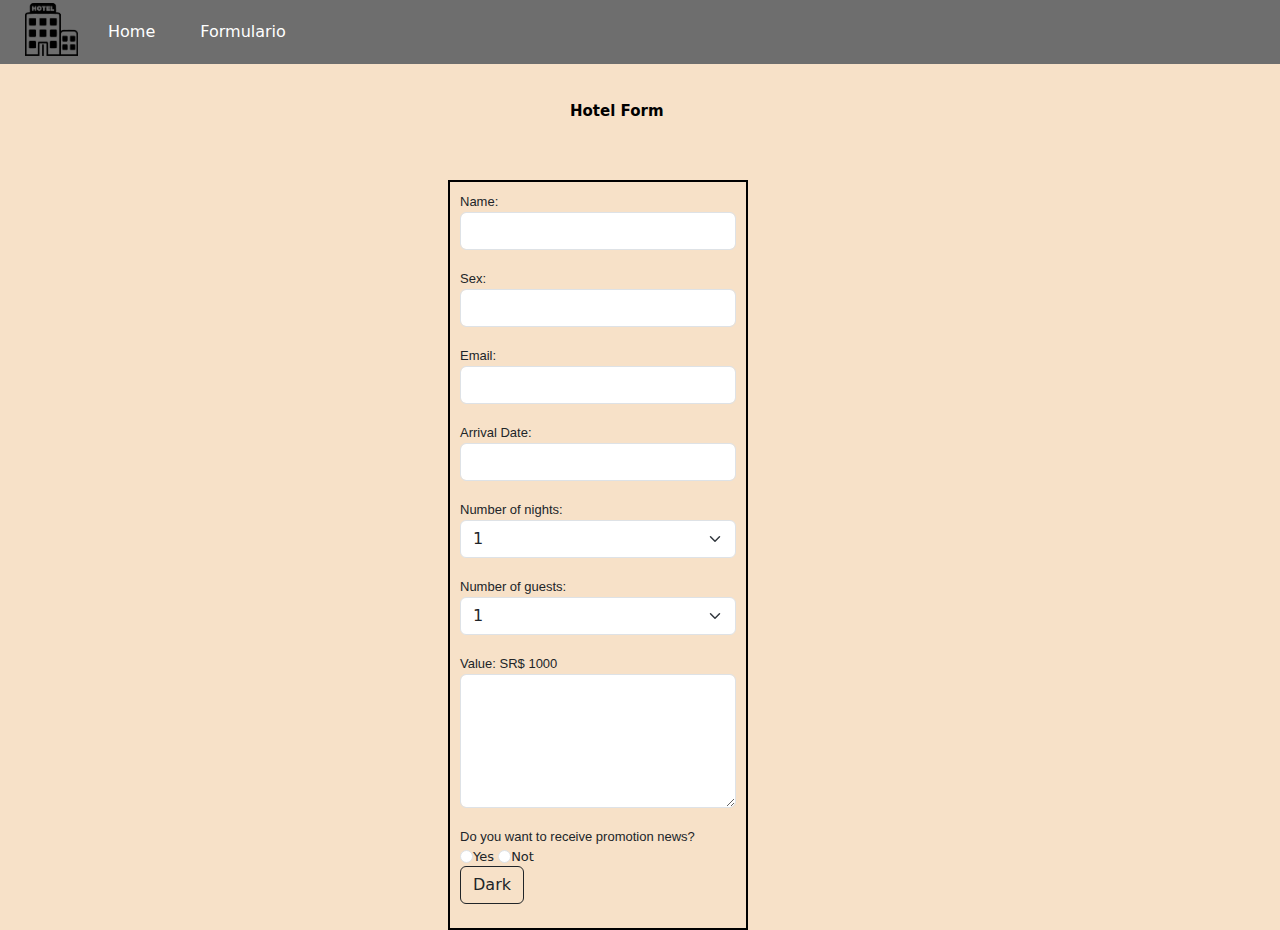
<file: formulário.html>
<!DOCTYPE html>
<html>
<head>
    <meta charset='utf-8'>
    <meta http-equiv='X-UA-Compatible' content='IE=edge'>
    <title>Page Title</title>
    <meta name='viewport' content='width=device-width, initial-scale=1'>
    <link href="https://cdn.jsdelivr.net/npm/bootstrap@5.3.3/dist/css/bootstrap.min.css" rel="stylesheet" 
    integrity="sha384-QWTKZyjpPEjISv5WaRU9OFeRpok6YctnYmDr5pNlyT2bRjXh0JMhjY6hW+ALEwIH" crossorigin="anonymous">
    <link rel='stylesheet' href='css/style.css'>
    <script src='scripts/validacao.js'></script>
    
</head>
<body>
    <nav id="menu-h">
        <ul id="menu-h">
            <li><a href="Index.html">Home</a></li>
            <li><a href="Index.html">Formulario</a></li>
            <li><img class="imge" src="imagens/hotel.png"></li>
        </ul>
    </nav>
    <nav id="nav-form">
        <div id="hotel-form">
            <p>Hotel Form</p>
        </div>
        <div class="formulario">
            <form id="form">
                <label for="lnome">Name: </label><br>
                <input type="text" name="nome" class="form-control required" oninput="nameValidade()"><br>
                <span class="span-required">Nome deve ter no mínimo 3 caracteres</span>
                <label for="lsex">Sex: </label><br>
                <input type="text" name="sex" class="form-control"><br>
                <label for="lemail">Email: </label><br>
                <input type="text" name="email" class="form-control required" oninput="emailValidade()"><br>
                <span class="span-required">Digite um email válido</span>
                <label for="ldt">Arrival Date: </label><br>
                <input type="text" name="dt" class="form-control required"><br>
                <span class="span-required">O campo data é obrigatório</span>
    
                <label for="nnight">Number of nights: </label><br>
                <select name="night" class="form-select required">
                    <option value="1">1</option>
                    <option value="2">2</option>
                    <option value="3">3</option>
                    <option value="4">4</option>
                </select><br>
                <span class="span-required">O campo Numero de noites é obrigatório</span>
                <label for="nguests">Number of guests: </label><br>
                <select name="guests" class="form-select">
                    <option value="1">1</option>
                    <option value="2">2</option>
                    <option value="3">3</option>
                    <option value="4">4</option>
                </select><br>
                <label for="lvalue">Value: SR$ 1000 </label><br>
                <textarea rows="5" cols="30" name="text" class="form-control"></textarea>
                    </textarea><br>
                <label for="lmsg">Do you want to receive promotion news? </label><br>
                <input type="radio" name="opcao" class="form-check-input" value="s">Yes
                <input type="radio" name="opcao" class="form-check-input" value="n">Not<br>
                <button type="button" class="btn btn-outline-dark">Dark</button>
            </form>
        </div>
    </nav>
    <script src="https://cdn.jsdelivr.net/npm/bootstrap@5.3.3/dist/js/bootstrap.bundle.min.js" 
    integrity="sha384-YvpcrYf0tY3lHB60NNkmXc5s9fDVZLESaAA55NDzOxhy9GkcIdslK1eN7N6jIeHz" crossorigin="anonymous"></script>
</body>
<script>
    
</script>
</html>
</file>
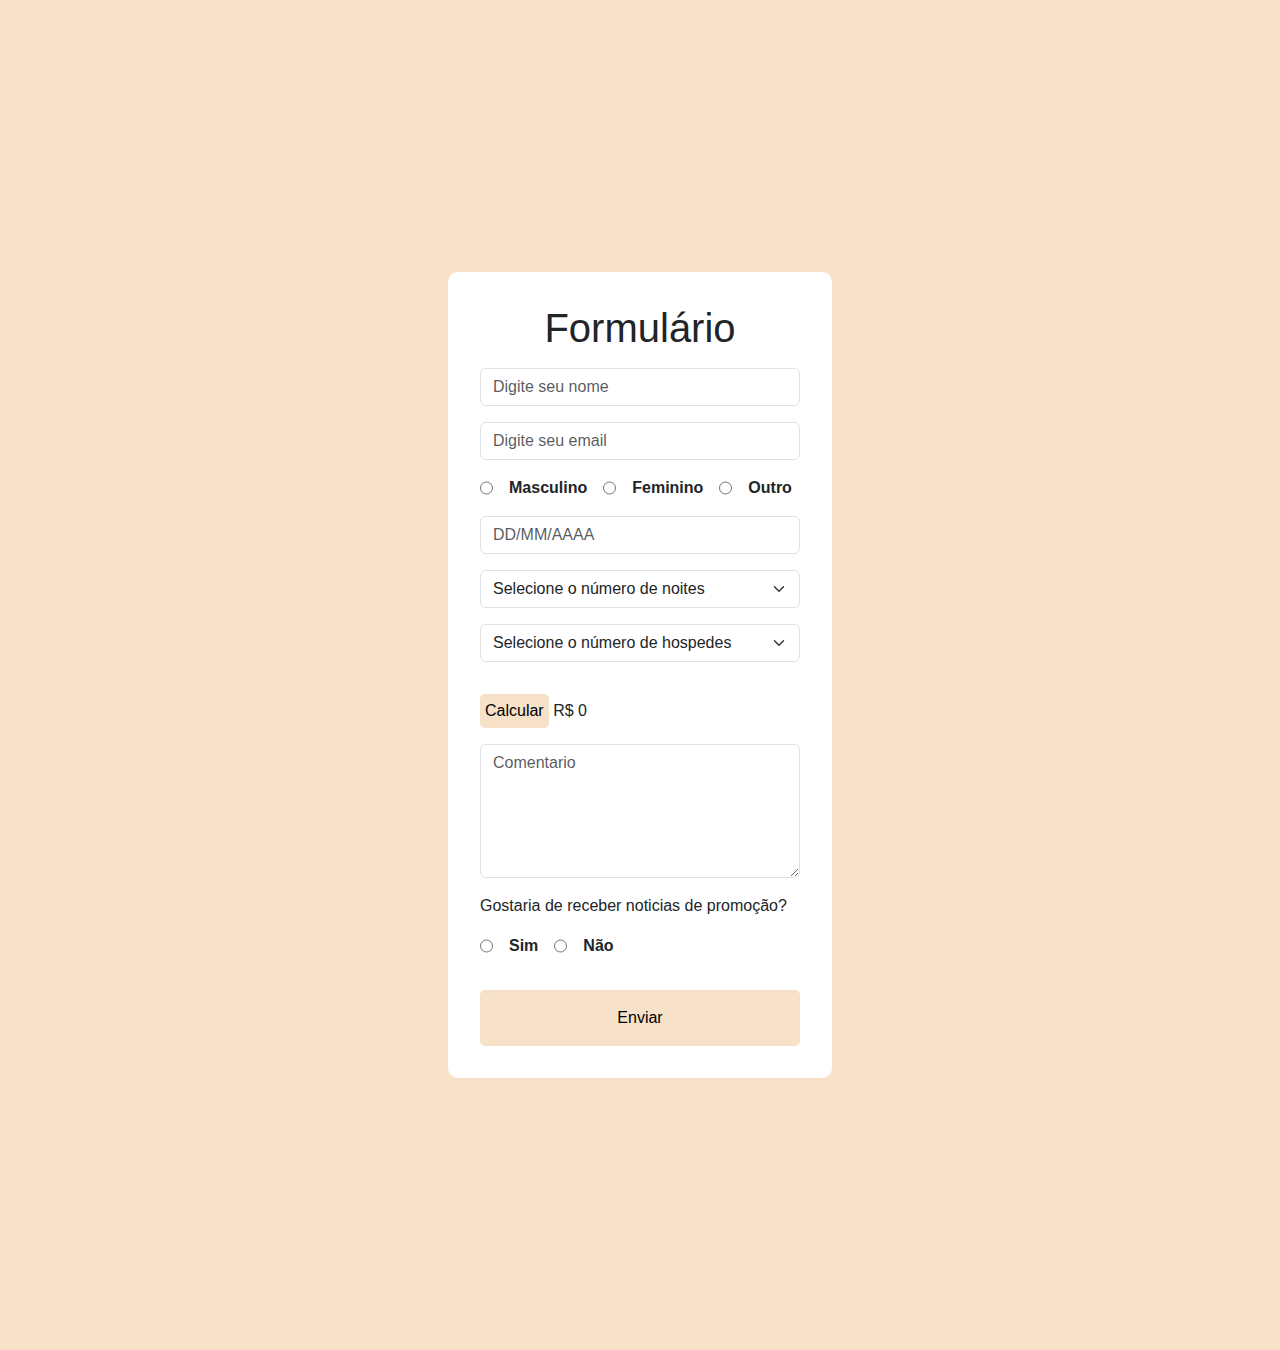
<file: HotelForm.html>
<!DOCTYPE html>
<html>
<head>
    <meta charset='utf-8'>
    <meta http-equiv='X-UA-Compatible' content='IE=edge'>
    <title>My Hotel</title>
    <meta name='viewport' content='width=device-width, initial-scale=1'>
    <link href="https://cdn.jsdelivr.net/npm/bootstrap@5.3.3/dist/css/bootstrap.min.css" rel="stylesheet" 
    integrity="sha384-QWTKZyjpPEjISv5WaRU9OFeRpok6YctnYmDr5pNlyT2bRjXh0JMhjY6hW+ALEwIH" crossorigin="anonymous">
    <link rel='stylesheet' type='text/css' media='screen' href='css/css.css'>
</head>
<body>
    <div class="content">
        <h1>Formulário</h1>
        <form id="form">
            <div>
                <input type="Nome" id="Nome" placeholder="Digite seu nome" class="form-control required" oninput="nameValidade()">
                <span class="span-required">Nome deve ter no mínimo 3 caracteres</span>
            </div>
            <div>
                <input type="Email" id="Email" placeholder="Digite seu email" class="form-control required" oninput="emailValidade()">
                <span class="span-required">Digite um email válido</span>
            </div>
            <div class="box-select">
                <input type="radio" id="m" name="sexo" value="m">
                <label for="m">Masculino</label>
                <input type="radio" id="f" name="sexo"value="f">
                <label for="f">Feminino</label>
                <input type="radio" id="o" name="sexo"value="o">
                <label for="o">Outro</label>
            </div>
            <div>
                <input type="DataEntrada" id="DataEntrada" placeholder="DD/MM/AAAA" class="form-control required" oninput="dataEntradaValidate()">
                <span class="span-required">Selecione a data de entrada</span>
            </div>
            <div>
                <select type="NumNoite" id="NumNoite" class="form-select required" oninput="numNoitesValidate()">
                    <option value="" disabled selected>Selecione o número de noites</option>
                    <option value="1">1</option>
                    <option value="2">2</option>
                    <option value="3">3</option>
                    <option value="4">4</option>
                </select>
                <span class="span-required">Selecione o numero de noites</span>
            </div>
            <div>
                <select type="NumHospedes" id="NumHospedes" class="form-select required" oninput="numHospedesValidate()">
                    <option value="" disabled selected>Selecione o número de hospedes</option>
                    <option value="1">1</option>
                    <option value="2">2</option>
                    <option value="3">3</option>
                    <option value="4">4</option>
                </select>
                <span class="span-required">Selecione o numero de Hospedes</span>
            </div>
            <div>
                <input type="submit" id="send" value="Calcular">
                <label for="valor">R$ </label>
                <label id="valor" oninput="calcValor()"></label>
            </div>
            <div>
                <textarea type="text" placeholder="Comentario" rows="5" cols="30" name="text" class="form-control"></textarea>
            </div>
            <label for="lmsg">Gostaria de receber noticias de promoção? </label>
            <div class="box-select">
                <input type="radio" id="s" name="opcao" value="s">
                <label for="s">Sim</label>
                <input type="radio" id="n" name="opcao"value="n">
                <label for="n">Não</label>
            </div>
                <button type="submit">Enviar</button>
        </form>
    </div>
    <script src="https://cdn.jsdelivr.net/npm/bootstrap@5.3.3/dist/js/bootstrap.bundle.min.js" 
    integrity="sha384-YvpcrYf0tY3lHB60NNkmXc5s9fDVZLESaAA55NDzOxhy9GkcIdslK1eN7N6jIeHz" crossorigin="anonymous"></script>
    <script src='scripts/validacao.js'></script>
</body>
</html>
</file>
<file: css/style.css>
@import url('https://fonts.googleapis.com/css2?family=Open+Sans:ital,wght@0,300..800;1,300..800&family=Roboto:ital,wght@0,300;0,700;0,900;1,300;1,700;1,900&display=swap');

*{
    margin: 0 auto;
    padding: 0;
    box-sizing: border-box;
    font-family: system-ui, -apple-system, BlinkMacSystemFont, 'Segoe UI', Roboto, Oxygen, Ubuntu, Cantarell, 'Open Sans', 'Helvetica Neue', sans-serif;
}
.formulario{
    font-family: Impact, Haettenschweiler, 'Arial Narrow Bold', sans-serif;
    font-size: small;
    border: 2px solid black;
    width: 300px;
    height: 750px;
    position: absolute; top: 20%; left: 35%;
    padding: 10px;
}
.span-required{
    font-size: 12px;
    margin: 3px 0 0 1px;
    color: red;
    display: none;
}

label{
    font-family: Verdana, Geneva, Tahoma, sans-serif;
}

body{
    background-color: rgb(247, 225, 200);
}
#menu-h ul{
    list-style-type: none;
    padding: 0;
    background-color: rgb(110, 110, 110);
}
#menu-h ul li{
    display: inline;
}
#menu-h ul li a{
    color: white;
    padding: 20px;
    display: inline-block;
    text-decoration: none;
    transition: background .3s;
}
#menu-h ul li a:hover{
    background-color: rgb(49, 49, 48);
}
#menu-h img{
    width: 53px;
    height: 53px;
    float: left;
    margin-top: 3px;
    margin-left: 25px;
    margin-right: 10px;
}
#hotel-form{
    font-size: large;
    position: absolute;
    margin-left: 570px;
    margin-top: 20px;
}
#control{
    margin-top: 50px;
    margin-left: 200px;
    margin-right: 200px;
}
#title{
    font-size: 60px;
    padding-left: 370px;
    font-family: 'Times New Roman', Times, serif;
    font-style: italic;
    text-decoration: underline 2px;
}
#about{
    font-size: 20px;
    padding-top: 20px;
    font-family: 'Times New Roman', Times, serif;
    font-style: italic;
    color:  rgb(62, 62, 62);
}
#why{
    font-size: 25px;
    padding-top: 25px;
    font-family: 'Times New Roman', Times, serif;
    font-style: italic;
    font-weight: bold;
}
#because{
    font-size: 20px;
    padding-top: 20px;
    font-family: 'Times New Roman', Times, serif;
    font-style: italic;
    color:  rgb(62, 62, 62);
}
#finish{
    font-size: 20px;
    padding-top: 30px;
    font-family: 'Times New Roman', Times, serif;
    font-style: italic;
    font-weight: bold;
    color:  black;
}
p{
    font-weight: bold;
    font-size: 15px;
    color: black;
}
footer{
    margin-top: 50px;
    height: 70px;
    background-color:   rgb(110, 110, 110);
}
</file>
<file: css/css.css>
*{
    margin:0;
    padding: 0;
}
body{
    font-family: Arial, Helvetica, sans-serif;
    background-color: rgb(247, 225, 200);
    display: flex;
    justify-content: center;
    align-items: center;
    height: 150vh;
}
.content{
    background-color: hsl(0, 0%, 100%);
    padding: 2rem;
    border-radius: 10px;
    min-width: 30%;
    overflow: auto;
}
h1{
    margin-bottom: 1rem;
    text-align: center;
}
.content form{
    display: flex;
    flex-direction: column;
    gap: 1rem;
}
.span-required{
    display: none;
}
.box-select{
    display: flex;
    font-weight: bold;
    gap: 1rem;
}
button[type="submit"]{
    padding: 1rem;
    font-size: 1rem;
    outline: none;
    border: none;
    border-radius: 5px;
    margin-top: 1rem;
    background-color: rgb(247, 225, 200);
    cursor: pointer;
    transition: .3s;
}
input[type="submit"]{
    padding: 5px;
    font-size: 1rem;
    outline: none;
    border: none;
    border-radius: 5px;
    margin-top: 1rem;
    background-color: rgb(247, 225, 200);
    cursor: pointer;
    transition: .3s;
}
button[type="submit"]:hover{
    background-color: rgb(242, 196, 196);
    color: black;
}
input[type="submit"]:hover{
    background-color: rgb(242, 196, 196);
    color: black;
}
@media screen and (max-width: 576px) {
    .box-select{
        flex-direction: column;
        gap: 5px;
    }
}
.span-required{
    font-size: 12px;
    margin: 3px 0 0 1px;
    color: red;
    display: none;
}
</file>
